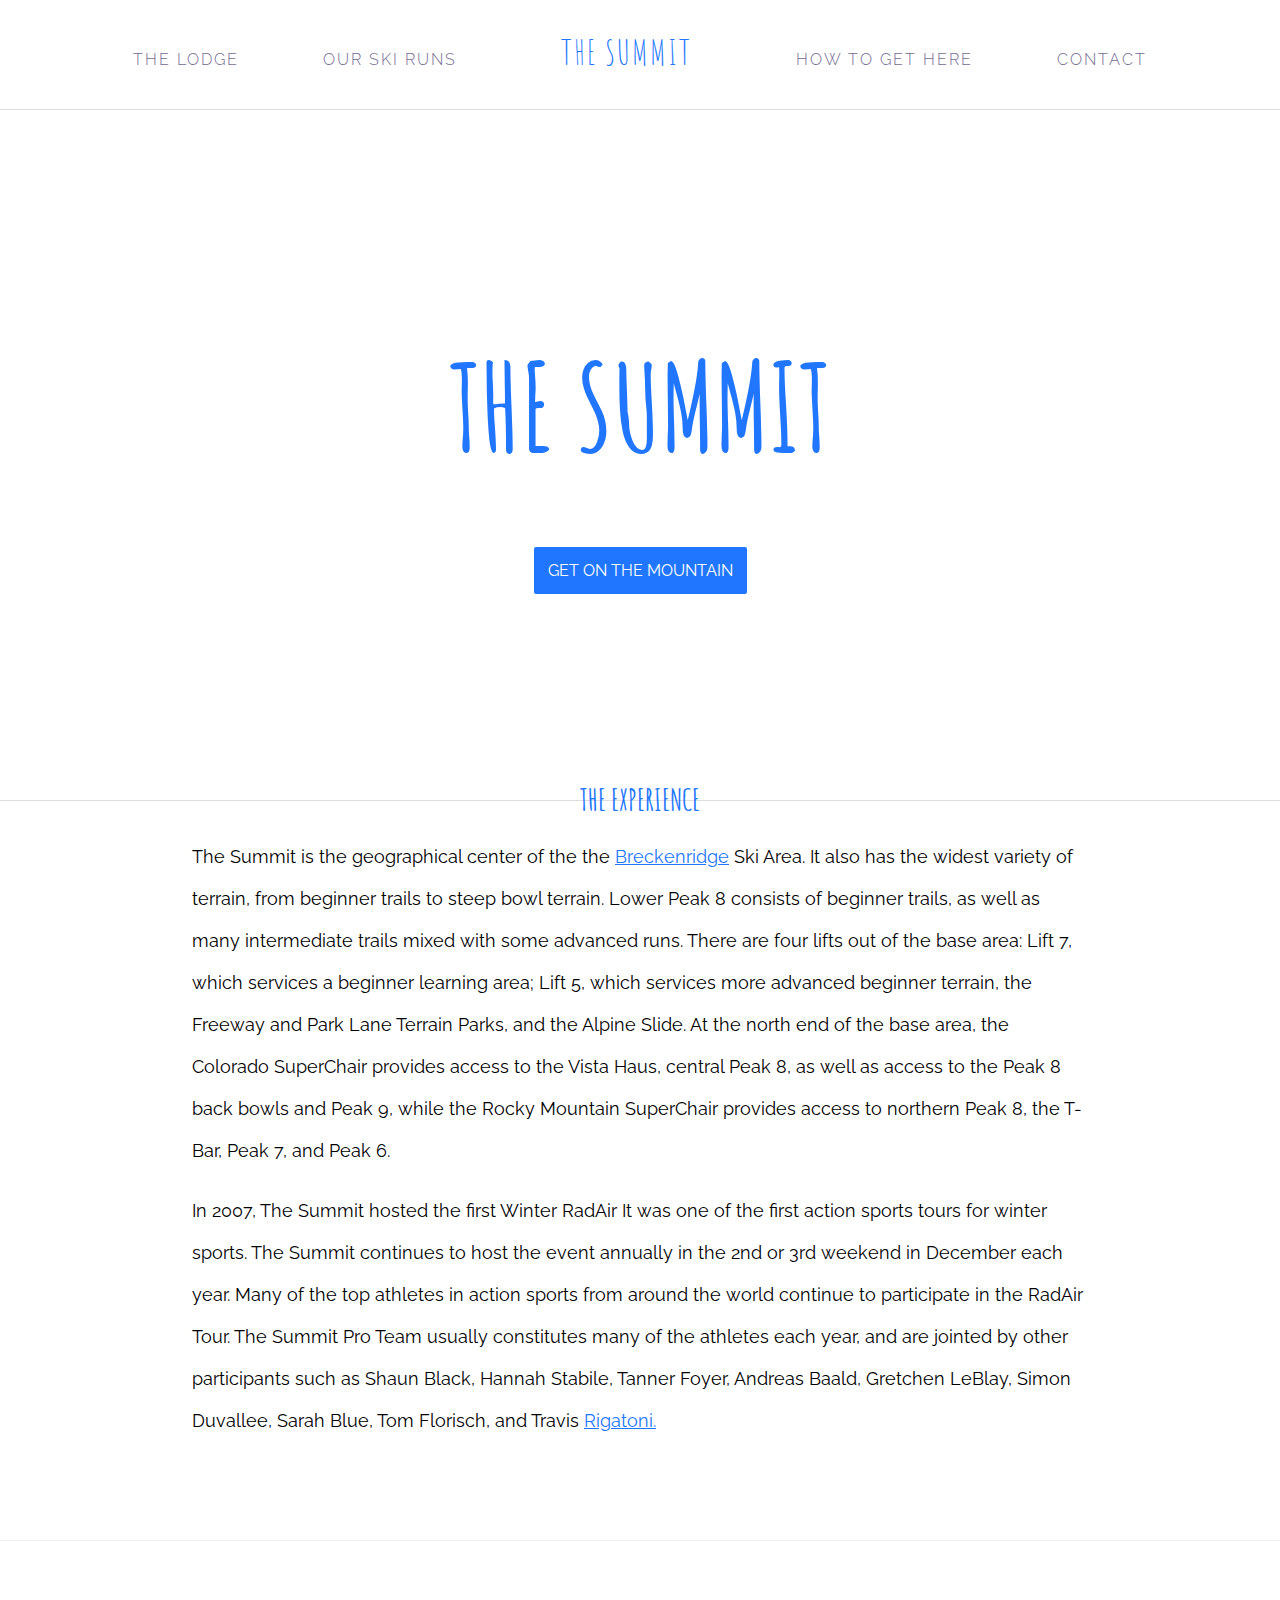
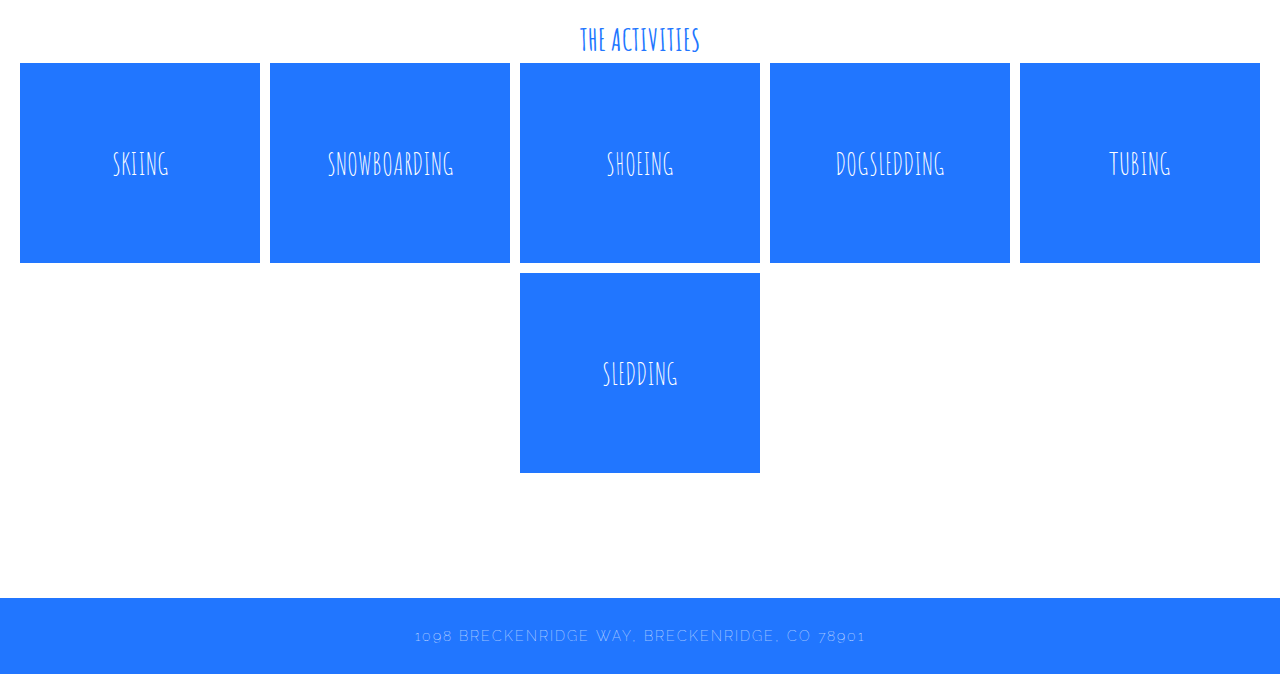
<file: web-dev-foundations/summit/index.html>
<!DOCTYPE html>
<html>
  <head>
    <title>Experience the Summit at Breckenridge!</title>
    <link
      href="https://fonts.googleapis.com/css?family=Amatic+SC|Raleway:100,200,300,400,500,600,700,800,900"
      rel="stylesheet"
    />
    <link rel="stylesheet" type="text/css" href="starting.css" />
    <link rel="stylesheet" type="text/css" href="style.css" />
  </head>
  <body>
    <div class="navigation">
      <ul>
        <a class="nav-link">The Lodge</a>
        <a class="nav-link">Our Ski Runs</a>
        <a class="nav-link logo">The Summit</a>
        <a class="nav-link">How to Get Here</a>
        <a class="nav-link">Contact</a>
      </ul>
    </div>

    <div class="banner">
      <div class="banner-text">
        <h1>Experience</h1>
        <h2>The Summit</h2>
        <a href="#" class="btn">Get on the mountain</a>
      </div>
    </div>

    <div class="content">
      <h2>The Experience</h2>
      <div class="description">
        <p>
          The Summit is the geographical center of the the
          <a href="http://www.gobreck.com/">Breckenridge</a> Ski Area. It also
          has the widest variety of terrain, from beginner trails to steep bowl
          terrain. Lower Peak 8 consists of beginner trails, as well as many
          intermediate trails mixed with some advanced runs. There are four
          lifts out of the base area: Lift 7, which services a beginner learning
          area; Lift 5, which services more advanced beginner terrain, the
          Freeway and Park Lane Terrain Parks, and the Alpine Slide. At the
          north end of the base area, the Colorado SuperChair provides access to
          the Vista Haus, central Peak 8, as well as access to the Peak 8 back
          bowls and Peak 9, while the Rocky Mountain SuperChair provides access
          to northern Peak 8, the T-Bar, Peak 7, and Peak 6.
        </p>
        <p>
          In 2007, The Summit hosted the first Winter RadAir It was one of the
          first action sports tours for winter sports. The Summit continues to
          host the event annually in the 2nd or 3rd weekend in December each
          year. Many of the top athletes in action sports from around the world
          continue to participate in the RadAir Tour. The Summit Pro Team
          usually constitutes many of the athletes each year, and are jointed by
          other participants such as Shaun Black, Hannah Stabile, Tanner Foyer,
          Andreas Baald, Gretchen LeBlay, Simon Duvallee, Sarah Blue, Tom
          Florisch, and Travis
          <a
            href="https://www.google.com/search?q=rigatoni&rlz=1C5CHFA_enUS751US751&source=lnms&tbm=isch&sa=X&ved=0ahUKEwj5qu257ZvYAhVp3IMKHfkHDyUQ_AUICigB&biw=948&bih=1103"
            >Rigatoni.</a
          >
        </p>
      </div>
    </div>

    <div class="activities-panel">
      <h2>The Activities</h2>
      <a class="activity"> Skiing </a>
      <a class="activity"> Snowboarding </a>
      <a class="activity"> Shoeing </a>
      <a class="activity"> Dogsledding </a>
      <a class="activity"> Tubing </a>
      <a class="activity"> Sledding </a>
    </div>

    <div class="footer">
      <h2>1098 Breckenridge Way, Breckenridge, CO 78901</h2>
    </div>
  </body>
</html>
</file>
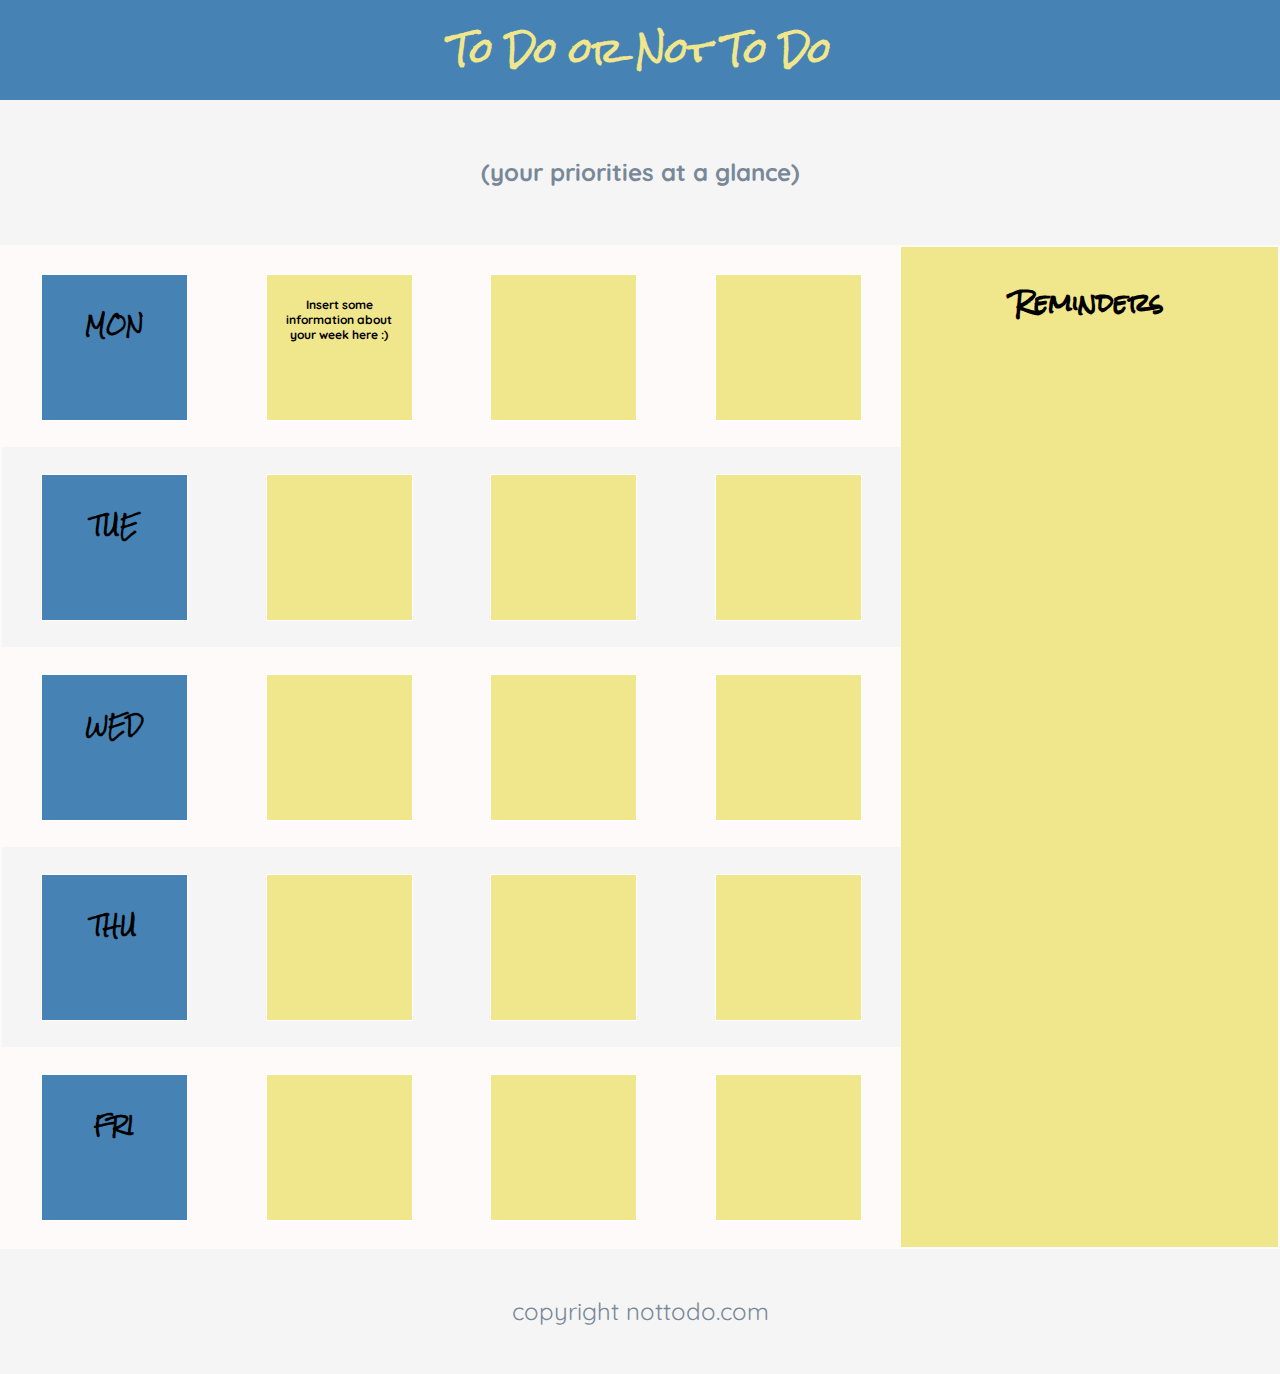
<file: web-dev-foundations/todo-app/index.html>
<!DOCTYPE html>
<html>
  <head>
    <title>To Do App</title>
    <link rel="stylesheet" href="style.css" />
    <link
      href="https://fonts.googleapis.com/css?family=Quicksand"
      rel="stylesheet"
    />
    <link
      href="https://fonts.googleapis.com/css?family=Rock+Salt"
      rel="stylesheet"
    />
  </head>
  <body>
    <!-- Header -->
    <div id="header">
      <h1>To Do or Not To Do</h1>
      <h2 class="tagline">(your priorities at a glance)</h2>
    </div>

    <!-- App Container -->
    <div class="container">
      <!-- To Do Section -->
      <div class="week">
        <div class="row secondary-background">
          <div class="day square"><h3>MON</h3></div>
          <div class="task square">
            <p>Insert some information about your week here :)</p>
          </div>
          <div class="task square"></div>
          <div class="task square"></div>
        </div>
        <div class="row">
          <div class="day square"><h3>TUE</h3></div>
          <div class="task square"></div>
          <div class="task square"></div>
          <div class="task square"></div>
        </div>
        <div class="row secondary-background">
          <div class="day square"><h3>WED</h3></div>
          <div class="task square"></div>
          <div class="task square"></div>
          <div class="task square"></div>
        </div>
        <div class="row">
          <div class="day square"><h3>THU</h3></div>
          <div class="task square"></div>
          <div class="task square"></div>
          <div class="task square"></div>
        </div>
        <div class="row secondary-background">
          <div class="day square"><h3>FRI</h3></div>
          <div class="task square"></div>
          <div class="task square"></div>
          <div class="task square"></div>
        </div>
      </div>

      <!-- Reminders Section -->
      <div class="reminders">
        <h3>Reminders</h3>
      </div>
    </div>

    <!-- Footer -->
    <footer>
      <span class="tagline">copyright nottodo.com</span>
    </footer>
  </body>
</html>
</file>
<file: web-dev-foundations/summit/starting.css>
body {
  background-color: #ffffff;
  margin: 0px;
  padding: 0px;
}
.navigation {
  box-sizing: border-box;
  background-color: #ffffff;
  border-bottom: 1px solid #dddddd;
  left: 0px;
  overflow-y: auto;
  padding: 30px;
  position: fixed;
  text-align: center;
  top: 0px;
  width: 100%;
  z-index: 999;
}
ul {
  margin: 0px;
  padding: 0px;
}
.navigation a {
  color: #736b92;
  display: inline-block;
  font-family: "Raleway", sans-serif;
  font-size: 16px;
  font-weight: 300;
  letter-spacing: 2px;
  padding: 10px 40px;
  text-transform: uppercase;
}
a.logo {
  color: #2176ff;
  font-family: "Amatic SC", sans-serif;
  font-size: 34px;
  padding: 0px 60px;
  text-align: center;
  text-transform: uppercase;
}
.banner {
  background-image: url("https://images.unsplash.com/photo-1418290232843-5d7a0bd93f7d?dpr=1&auto=format&crop=entropy&fit=crop&w=1500&h=1001&q=80&cs=tinysrgb");
  background-position: center top;
  background-size: cover;
  border-bottom: 1px solid #dddddd;
  height: 700px;
  position: relative;
  text-align: center;
  top: 100px;
  width: 100%;
}
.banner-text {
  position: relative;
  top: 200px;
}
h1 {
  color: #ffffff;
  font-family: "Raleway", sans-serif;
  font-size: 60px;
  font-weight: 100;
  letter-spacing: 2px;
  margin: 0px;
  text-align: center;
  text-transform: uppercase;
}
h2 {
  color: #2176ff;
  font-family: "Amatic SC", sans-serif;
  font-size: 30px;
  margin: 0px;
  text-align: center;
  text-transform: uppercase;
}
.banner h2 {
  font-size: 120px;
  margin: -40px 0px 80px 0px;
}
.content {
  background-image: url("https://content.codecademy.com/courses/learn-links-and-buttons/project/mountain1.jpg");
  background-position: center top;
  background-size: cover;
  border-bottom: 1px solid #eeeeee;
  margin: 0 auto;
  overflow-y: auto;
  padding: 80px 0px;
  position: relative;
  text-align: center;
}
p {
  color: #000000;
  font-family: "Raleway", sans-serif;
  font-size: 18px;
  line-height: 42px;
  text-align: left;
}
.description {
  display: inline-block;
  width: 70%;
}
.activities-panel {
  margin-bottom: 40px;
  padding: 80px 0px;
  text-align: center;
  display: flex;
  align-items: flex-start;
  flex-wrap: wrap;
  justify-content: center;
}
.activities-panel h2 {
  width: 100%;
}
.activity {
  background-color: #2176ff;
  box-sizing: border-box;
  width: 240px;
  height: 200px;
  display: flex;
  align-items: center;
  justify-content: center;
  color: #fff;
  font-family: "Amatic SC", sans-serif;
  font-size: 30px;
  text-align: center;
  text-transform: uppercase;
  margin: 5px;
}
.footer {
  background-color: #2176ff;
  padding: 30px;
  text-align: center;
}
.footer h2 {
  color: #ffffff;
  font-family: "Raleway", sans-serif;
  font-size: 14px;
  font-weight: 100;
  letter-spacing: 2px;
}

a {
  cursor: default;
  text-decoration-line: none;
}
</file>
<file: web-dev-foundations/summit/style.css>
a {
  color: #2176ff;
  text-decoration: underline;
  cursor: pointer;
}

a:hover {
  text-decoration: none;
}

.nav-link {
  text-decoration: none;
}

.nav-link:hover {
  color: #5495ff;
}

.btn {
  background-color: #2176ff;
  border-radius: 2px;
  color: #ffffff;
  font-family: "Raleway", sans-serif;
  font-size: 16px;
  font-weight: 400;
  padding: 14px;
  text-decoration: none;
  text-transform: uppercase;
  cursor: pointer;
}

.activity {
  border: 1px solid #2176ff;
  cursor: pointer;
  text-decoration: none;
}

.btn:hover {
  background-color: #fff;
  color: #2176ff;
  transition: color 0.1s ease-in, background-color 0.1s ease-in;
}

.btn:active {
  font-size: 18px;
  transition: font-size 0.1s ease-in-out;
}

.activity:hover {
  background-color: #fff;
  color: #5495ff;
  transition: color 0.1s ease-in, background-color 0.1s ease-in;
}

.activity:active {
  font-size: 40px;
  transition: font-size 0.1s;
}
</file>
<file: web-dev-foundations/todo-app/style.css>
/* Universal Styles */
body {
  margin: 0px;
  background-color: whitesmoke;
  font-family: "Rock Salt", cursive;
  text-align: center;
}

.secondary-background {
  background-color: snow;
}

.tagline {
  font-family: "Quicksand", sans-serif;
  color: lightslategrey;
  line-height: 125px;
}

/* Header */
h1 {
  margin: 0;
  background-color: steelblue;
  line-height: 100px;
  color: khaki;
}

h2 {
  margin: 10px;
}

/* App Container */
.container {
  border: 2px solid snow;
  display: flex;
}

/* To Do Section */
.week {
  display: inline-flex;
  flex-grow: 3;
  flex-direction: column;
}

.row {
  min-height: 200px;
  display: flex;
  flex-wrap: wrap;
  justify-content: space-around;
  align-items: center;
}

.square {
  width: 125px;
  height: 125px;
  padding: 10px;
  display: flex;
  justify-content: center;
}

.day.square {
  background-color: steelblue;
  border: 1px solid white;
}

.task.square {
  background-color: khaki;
  border: 1px solid white;
}

.task p {
  font-family: "Quicksand", sans-serif;
  font-weight: 700;
  font-size: 12px;
}

/* Reminders */
.reminders {
  background-color: khaki;
  display: inline-flex;
  flex-grow: 2;
}

.reminders h3 {
  width: 100%;
  margin: 10px;
  color: black;
  line-height: 90px;
  font-size: 24px;
}

/* Footer */
footer {
  font-size: 24px;
}
</file>
